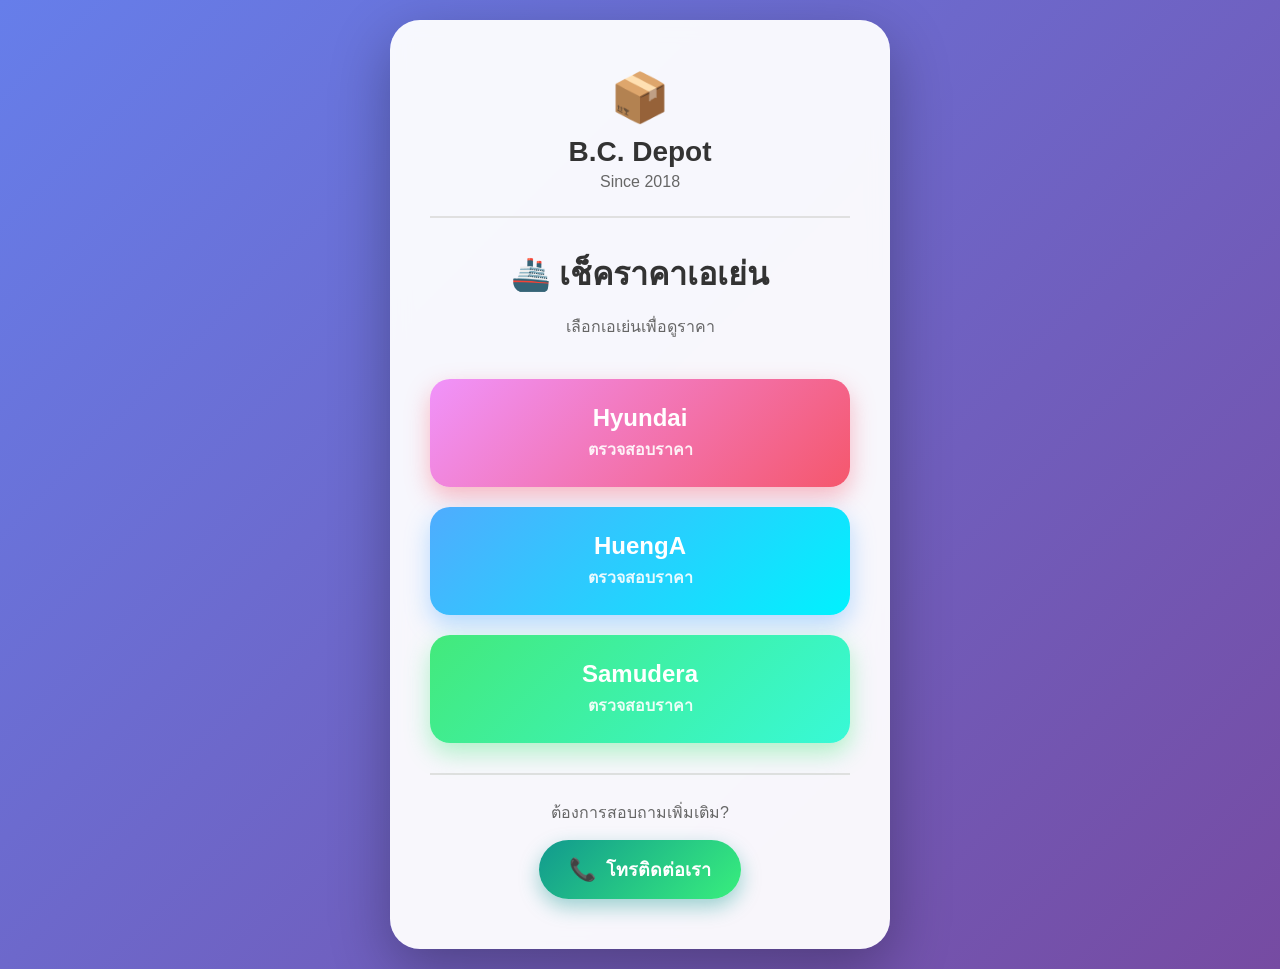
<file: price.html>
<!DOCTYPE html>
<html lang="th">
<head>
  <meta charset="UTF-8">
  <meta name="viewport" content="width=device-width, initial-scale=1.0">
  <title>เช็คราคาเอเย่น - B.C. Depot</title>
  <style>
    * {
      margin: 0;
      padding: 0;
      box-sizing: border-box;
    }

    body {
      font-family: 'Segoe UI', Tahoma, Geneva, Verdana, sans-serif;
      background: linear-gradient(135deg, #667eea 0%, #764ba2 100%);
      min-height: 100vh;
      display: flex;
      justify-content: center;
      align-items: center;
      padding: 20px;
    }

    .container {
      background: rgba(255, 255, 255, 0.95);
      border-radius: 30px;
      padding: 50px 40px;
      max-width: 500px;
      width: 100%;
      box-shadow: 0 20px 60px rgba(0, 0, 0, 0.3);
      backdrop-filter: blur(10px);
    }

    .company-header {
      text-align: center;
      margin-bottom: 30px;
      padding-bottom: 25px;
      border-bottom: 2px solid #e0e0e0;
    }

    .company-logo {
      font-size: 48px;
      margin-bottom: 10px;
    }

    .company-name {
      font-size: 28px;
      font-weight: 700;
      color: #333;
      margin-bottom: 5px;
    }

    .company-year {
      font-size: 16px;
      color: #666;
      font-weight: 500;
    }

    h1 {
      text-align: center;
      color: #333;
      margin-bottom: 15px;
      font-size: 32px;
      font-weight: 700;
    }

    .subtitle {
      text-align: center;
      color: #666;
      margin-bottom: 40px;
      font-size: 16px;
    }

    .buttons-container {
      display: flex;
      flex-direction: column;
      gap: 20px;
    }

    .agent-btn {
      background: linear-gradient(135deg, #667eea 0%, #764ba2 100%);
      border: none;
      border-radius: 20px;
      padding: 25px 30px;
      color: white;
      font-size: 20px;
      font-weight: 600;
      cursor: pointer;
      transition: all 0.3s ease;
      box-shadow: 0 10px 25px rgba(102, 126, 234, 0.4);
      position: relative;
      overflow: hidden;
    }

    .agent-btn::before {
      content: '';
      position: absolute;
      top: 0;
      left: -100%;
      width: 100%;
      height: 100%;
      background: rgba(255, 255, 255, 0.2);
      transition: all 0.4s ease;
    }

    .agent-btn:hover::before {
      left: 100%;
    }

    .agent-btn:hover {
      transform: translateY(-5px);
      box-shadow: 0 15px 35px rgba(102, 126, 234, 0.6);
    }

    .agent-btn:active {
      transform: translateY(-2px);
    }

    .agent-btn.hyundai {
      background: linear-gradient(135deg, #f093fb 0%, #f5576c 100%);
      box-shadow: 0 10px 25px rgba(245, 87, 108, 0.4);
    }

    .agent-btn.hyundai:hover {
      box-shadow: 0 15px 35px rgba(245, 87, 108, 0.6);
    }

    .agent-btn.huenga {
      background: linear-gradient(135deg, #4facfe 0%, #00f2fe 100%);
      box-shadow: 0 10px 25px rgba(79, 172, 254, 0.4);
    }

    .agent-btn.huenga:hover {
      box-shadow: 0 15px 35px rgba(79, 172, 254, 0.6);
    }

    .agent-btn.samudera {
      background: linear-gradient(135deg, #43e97b 0%, #38f9d7 100%);
      box-shadow: 0 10px 25px rgba(67, 233, 123, 0.4);
    }

    .agent-btn.samudera:hover {
      box-shadow: 0 15px 35px rgba(67, 233, 123, 0.6);
    }

    .agent-name {
      display: block;
      font-size: 24px;
      margin-bottom: 5px;
    }

    .agent-price {
      display: block;
      font-size: 16px;
      opacity: 0.9;
    }

    .result-container {
      margin-top: 30px;
      padding: 25px;
      background: linear-gradient(135deg, #667eea 0%, #764ba2 100%);
      border-radius: 20px;
      text-align: center;
      display: none;
      animation: slideIn 0.5s ease;
      box-shadow: 0 10px 25px rgba(102, 126, 234, 0.3);
    }

    .result-container.show {
      display: block;
    }

    .result-title {
      color: white;
      font-size: 18px;
      margin-bottom: 10px;
      font-weight: 500;
    }

    .result-price {
      color: white;
      font-size: 48px;
      font-weight: 700;
      text-shadow: 0 2px 10px rgba(0, 0, 0, 0.2);
    }

    .result-unit {
      color: rgba(255, 255, 255, 0.9);
      font-size: 24px;
      margin-left: 5px;
    }

    .contact-section {
      margin-top: 30px;
      padding-top: 25px;
      border-top: 2px solid #e0e0e0;
      text-align: center;
    }

    .contact-title {
      color: #666;
      font-size: 16px;
      margin-bottom: 15px;
      font-weight: 500;
    }

    .phone-btn {
      display: inline-flex;
      align-items: center;
      gap: 10px;
      background: linear-gradient(135deg, #11998e 0%, #38ef7d 100%);
      color: white;
      padding: 15px 30px;
      border-radius: 50px;
      text-decoration: none;
      font-size: 18px;
      font-weight: 600;
      box-shadow: 0 8px 20px rgba(17, 153, 142, 0.4);
      transition: all 0.3s ease;
    }

    .phone-btn:hover {
      transform: translateY(-3px);
      box-shadow: 0 12px 28px rgba(17, 153, 142, 0.6);
    }

    .phone-icon {
      font-size: 22px;
    }

    @keyframes slideIn {
      from {
        opacity: 0;
        transform: translateY(20px);
      }
      to {
        opacity: 1;
        transform: translateY(0);
      }
    }

    @media (max-width: 480px) {
      .container {
        padding: 40px 25px;
      }

      .company-name {
        font-size: 24px;
      }

      h1 {
        font-size: 28px;
      }

      .agent-btn {
        padding: 20px 25px;
      }

      .agent-name {
        font-size: 20px;
      }

      .phone-btn {
        padding: 12px 25px;
        font-size: 16px;
      }
    }
  </style>
</head>
<body>
  <div class="container">
    <div class="company-header">
      <div class="company-logo">📦</div>
      <div class="company-name">B.C. Depot</div>
      <div class="company-year">Since 2018</div>
    </div>

    <h1>🚢 เช็คราคาเอเย่น</h1>
    <p class="subtitle">เลือกเอเย่นเพื่อดูราคา</p>
    
    <div class="buttons-container">
      <button class="agent-btn hyundai" onclick="showPrice('Hyundai', 2500)">
        <span class="agent-name">Hyundai</span>
        <span class="agent-price">ตรวจสอบราคา</span>
      </button>

      <button class="agent-btn huenga" onclick="showPrice('HuengA', 1750)">
        <span class="agent-name">HuengA</span>
        <span class="agent-price">ตรวจสอบราคา</span>
      </button>

      <button class="agent-btn samudera" onclick="showPrice('Samudera', 1550)">
        <span class="agent-name">Samudera</span>
        <span class="agent-price">ตรวจสอบราคา</span>
      </button>
    </div>

    <div class="result-container" id="result">
      <div class="result-title" id="agentName"></div>
      <div>
        <span class="result-price" id="priceValue"></span>
        <span class="result-unit">บาท</span>
      </div>
    </div>

    <div class="contact-section">
      <div class="contact-title">ต้องการสอบถามเพิ่มเติม?</div>
      <a href="tel:+66855848487" class="phone-btn">
        <span class="phone-icon">📞</span>
        <span>โทรติดต่อเรา</span>
      </a>
    </div>
  </div>

  <script>
    function showPrice(agentName, price) {
      const resultContainer = document.getElementById('result');
      const agentNameElement = document.getElementById('agentName');
      const priceElement = document.getElementById('priceValue');

      agentNameElement.textContent = `ราคา ${agentName}`;
      priceElement.textContent = price.toLocaleString();

      resultContainer.classList.remove('show');
      
      setTimeout(() => {
        resultContainer.classList.add('show');
      }, 10);
    }
  </script>
</body>

</html>
</file>
